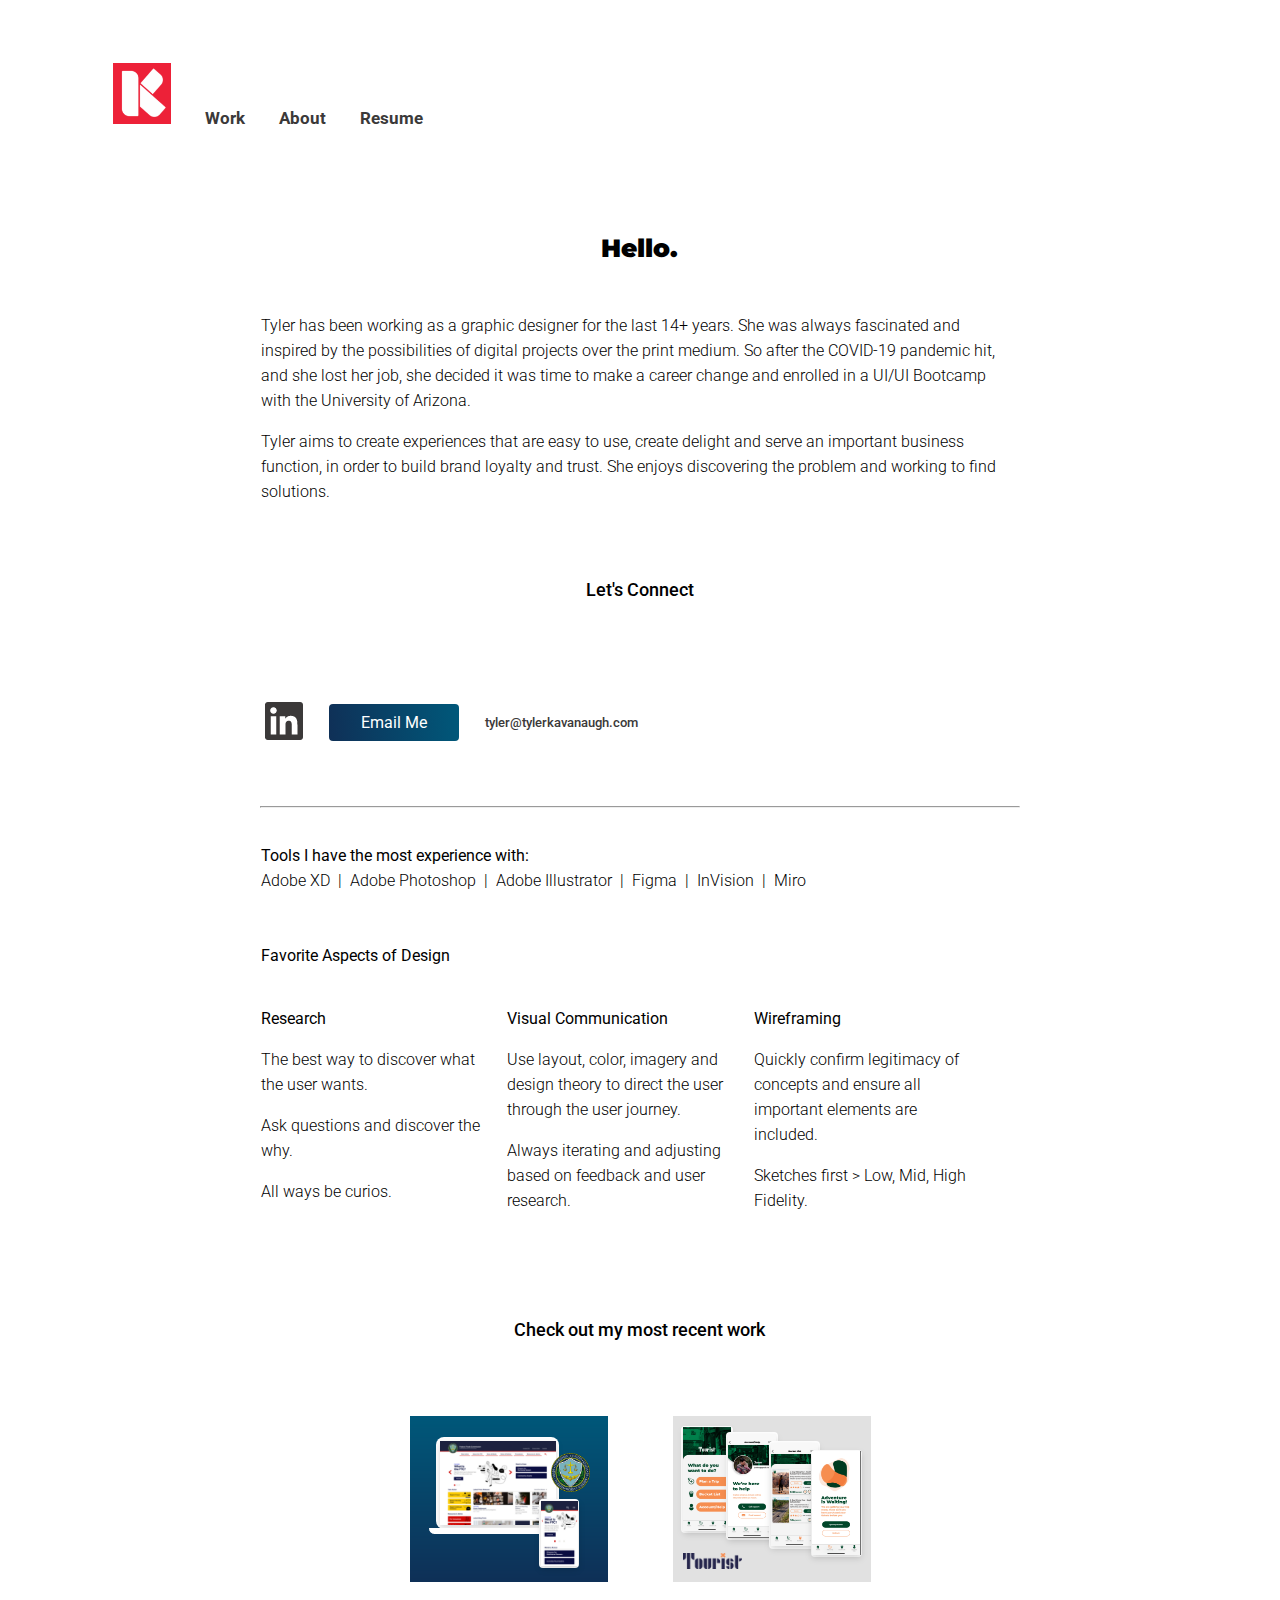
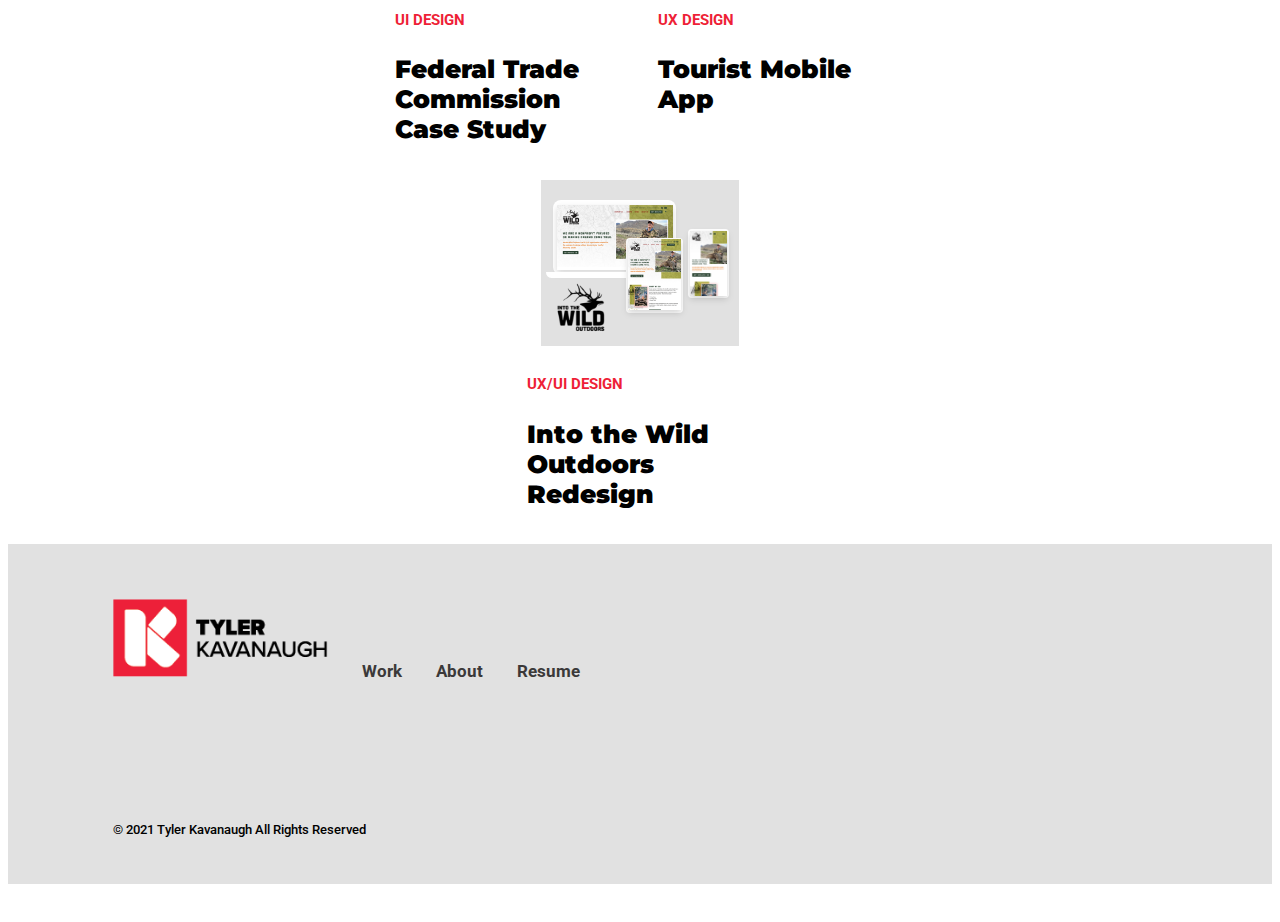
<file: index.html>
<!DOCTYPE html>
<html lang="en">
<head>
  <meta charset="UTF-8">
  <meta name="viewport" content="width=device-width, initial-scale=1.0">
  <title>Tyler Kavanaugh - Portfolio</title>
  <link rel="stylesheet" type="text/css" href="css/style.css">
  <link rel="preconnect" href="https://fonts.gstatic.com">
<link href="https://fonts.googleapis.com/css2?family=Montserrat:wght@900&family=Roboto:wght@300;400;500;700&display=swap" rel="stylesheet">
</head>
<body>

  <header>
    <div class="inlineBlock">
      <img src="images/k-icon.png" alt="Tyler Kavanaugh logo"></div>
      <div class="inlineBlock2"><a href="#">Work</a></div>
      <div class="inlineBlock2"><a href="#">About</a></div>
      <div class="inlineBlock2"><a href="#">Resume</a></div>
  </header>

  <section>
    <div class="content">
      <h1>Hello.</h1>
      <p>Tyler has been working as a graphic designer for the last 14+ years. She was always fascinated and inspired by the possibilities of digital projects over the print medium. So after the COVID-19 pandemic hit, and she lost her job, she decided it was time to make a career change and enrolled in a UI/UI Bootcamp with the University of Arizona.</p><p>Tyler aims to create experiences that are easy to use, create delight and serve an important business function, in order to build brand loyalty and trust. She enjoys discovering the problem and working to find solutions.</p>
    </div>
    <div class="content">
      <h3>Let's Connect</h3>
    </div>
    
    <div class="content">
      <div class="inlineBlockcont">
        <div class="inlineBlockcont"><a href="https://www.linkedin.com/in/tyler-kavanaugh-28290b1b0/" target="_blank"><img src="images/Icon simple-linkedin.png" alt="LinkedIn Profile"></a></div>
        <div class="inlineBlockcont"><a href="mailto:tyler@tylerkavanaugh.com"><button>Email Me</button></a></div>
        <div class="inlineBlockcont"><a href="mailto:tyler@tylerkavanaugh.com"><h6>tyler@tylerkavanaugh.com</h6></a></div>
      </div>
    </div>

    <hr class="rule">

    <div class="content">
      <p><strong>Tools I have the most experience with:</strong><br>
    Adobe XD&nbsp&nbsp|&nbsp&nbspAdobe Photoshop&nbsp&nbsp|&nbsp&nbspAdobe Illustrator&nbsp&nbsp|&nbsp&nbspFigma&nbsp&nbsp|&nbsp&nbspInVision&nbsp&nbsp|&nbsp&nbspMiro</p>
<br>
    </div>
  
    <div class="content"><p><strong>Favorite Aspects of Design</strong></p></div>

    <div class="content">
      <div>
        <div class="card"><p><strong>Research</strong><br><p>The best way to discover what the user wants.</p><p>Ask questions and discover the why.</p><p>All ways be curios.</p>
        </p></div>
        <div class="card"><p><strong>Visual Communication</strong><br><p>Use layout, color, imagery and design theory to direct the user through the user journey.</p><p>Always iterating and adjusting based on feedback and user research.</p></div>
        <div class="card"><p><strong>Wireframing
        </strong><br><p>Quickly confirm legitimacy of concepts and ensure all important elements are included.</p><p>Sketches first > Low, Mid, High Fidelity.</p></div>
      </div>
    </div>

    <div class="content"><h3>Check out my most recent work</h3></div>

    <div class="centerContent">
      <div>
        <div class="cardContent"><img src="images/ftc-thumb.png" alt="Federal Trade Commission Redesign"><h5>UI DESIGN</h5><h2>Federal Trade Commission Case Study</h2>
        </div>
      <div class="cardContent"><img src="images/tourist-thumb.png" alt="Tourist Mobile App"><h5>UX DESIGN</h5><h2>Tourist Mobile App</h2></div>
      <div class="cardContent"><img src="images/wild-thumb.png" alt="Into the Wild Outdoors Redsign"><h5>UX/UI DESIGN</h5><h2>Into the Wild Outdoors Redesign</h2></div>
      </div>
    </div> 
</section>

<footer>
  <div>
    <div class="inlineBlock"><img src="images/tk-logo.png" alt="Tyler Kavanaugh logo"></div>
      <div class="inlineBlock2"><a href="#">Work</a></div>
      <div class="inlineBlock2"><a href="#">About</a></div>
      <div class="inlineBlock2"><a href="#">Resume</a></div></div>
  </div>
  <div class="inlineBlock"><h6>© 2021 Tyler Kavanaugh All Rights Reserved</h6></div>
</footer>
</body>
</html>
</file>
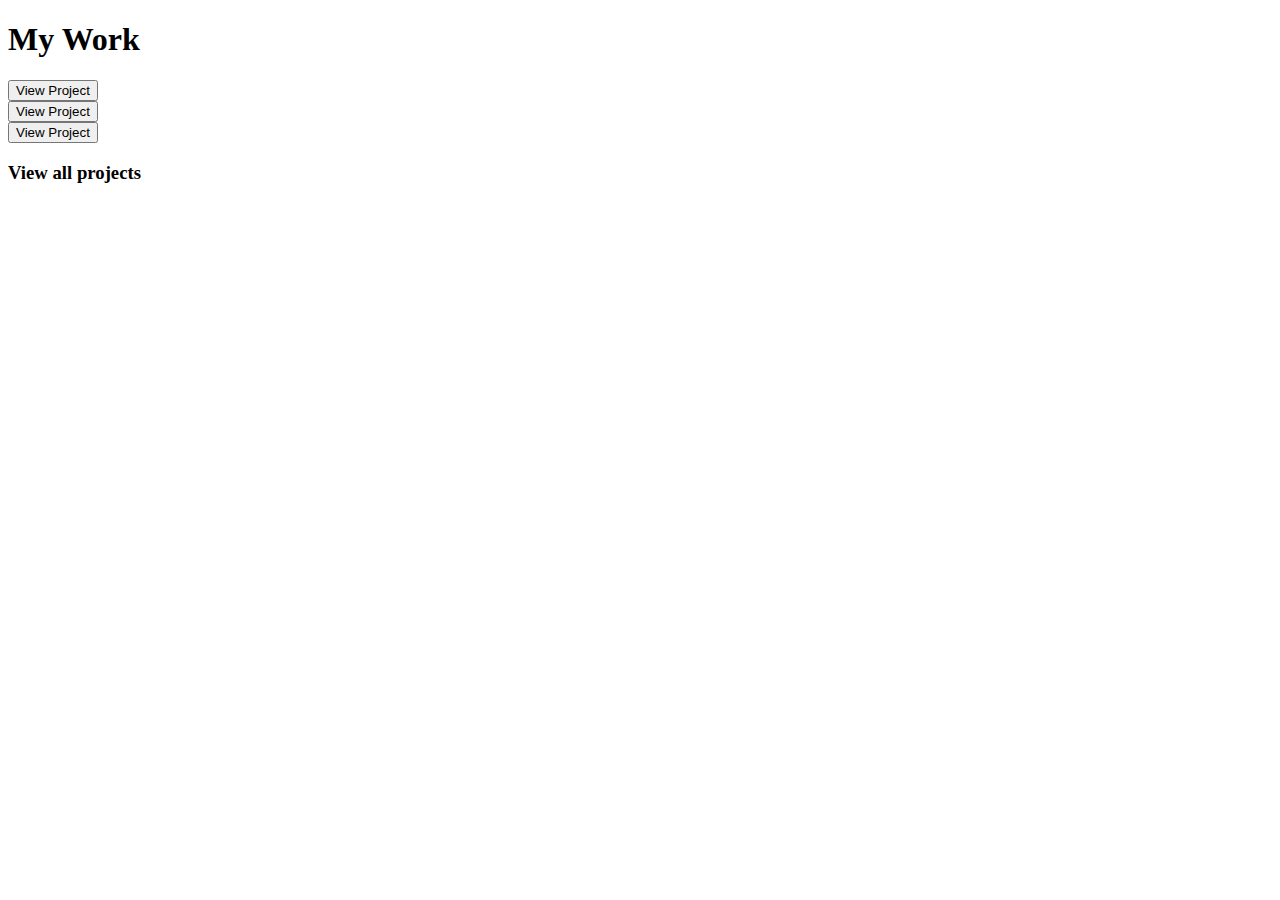
<file: uxskills.html>
<!DOCTYPE html>
<html lang="en">
<head>
    <meta charset="UTF-8">
    <meta name="viewport" content="width=device-width, initial-scale=1.0">
    <title>My UX Skills</title>
</head>
<body>

    <section class="content">
        <h1>My Work</h1>
      
        <div class="gridContainer">
          
          <div class="ftc">
            <button>View Project</button>
          </div>
          
          <div class="wild">
            <button>View Project</button>
          </div>
              
          <div class="tourist">
            <button>View Project</button>
          </div>
      
          </div>
      
        <h3>View all projects</h3>
      
      </section>
      


</body>
</html>
</file>
<file: css/style.css>
.inlineBlock {
  display: inline-block;
  vertical-align: bottom;
  padding: 5px;
  margin: 50px 10px 50px 100px;
}

.inlineBlock2 {
  display: inline-block;
  vertical-align: bottom;
  padding: 5px;
  margin: 50px 10px;
  font-family: 'Roboto', sans-serif;
  font-weight: 500;
  font-size: 13pt;
}

button {
  background-image: linear-gradient(85deg, rgba(15,48,87,1),rgba(0,88,122,1));
  border: none;
  color: white;
  padding: 9px 32px;
  text-align: center;
  text-decoration: none;
  font-size: 16px;
  border-radius: 4px;
  font-family: 'Roboto', sans-serif;
  margin: 10px;
} 

a {
  text-decoration: none;
  font-family: 'Roboto', sans-serif;
  font-weight: 700;
  font-size: 13pt;
  color: #3B3939;
}

.link {
  text-decoration: none;
  font-family: 'Roboto', sans-serif;
  font-weight: 700;
  font-size: 10pt;
  color: #ffffff;
}

h1 {
  font-family: 'Montserrat', sans-serif;
  font-weight: 900;
  width: 50%;
  font-size: 25px;
  margin: 50px auto;
  text-align: center;
}

h3 {
  font-family: 'Roboto', sans-serif;
  font-weight: 500;
  width: 50%;
  font-size: 18px;
  margin: 75px auto;
  text-align: center;
}

h6 {
  font-family: 'Roboto', sans-serif;
  font-weight: 500;
  font-size: 13px;
  text-align: center;
}

.content {
  width: 60%;
  margin: 0 auto;
}

.rule {
  width: 60%;
  margin: 35px auto;
}

p {
  font-family: 'Roboto', sans-serif;
  font-weight: 300;
  font-size: 12pt;
  line-height: 25px;
}

.inlineBlockcont {
  display: inline-block;
  vertical-align: middle;
  padding: 5px 10px 5px 2px;
}

.card {
  display: inline-block;
  background-color: white;
  width: 30%;
  margin-top: 5px;
  padding: 1px 15px 15px 0px;
  vertical-align: top;  
  text-align: top;
}

.centerContent {
  width: 60%;
  margin: 0 auto;
  text-align: center;
}

.cardContent {
  display: inline-block;
  background-color: white;
  width: 30%;
  margin-top: 0px;
  padding: 1px 15px 15px 16px;
  vertical-align: top;  
  text-align: center ;
}

h5 {
  font-family: 'Roboto', sans-serif;
  font-weight: 700;
  /* width: 50%; */
  font-size: 15px;
  /* margin: 50px auto; */
  text-align: left;
  color: #EE1F37;
}

h2 {
  font-family: 'Montserrat', sans-serif;
  font-weight: 900;
  /* width: 50%; */
  font-size: 25px;
  /* margin: 50px auto; */
  text-align: left;
}

footer {
  background-color: #E1E1E1;
  height: 340px;
  vertical-align: middle;
}
</file>
